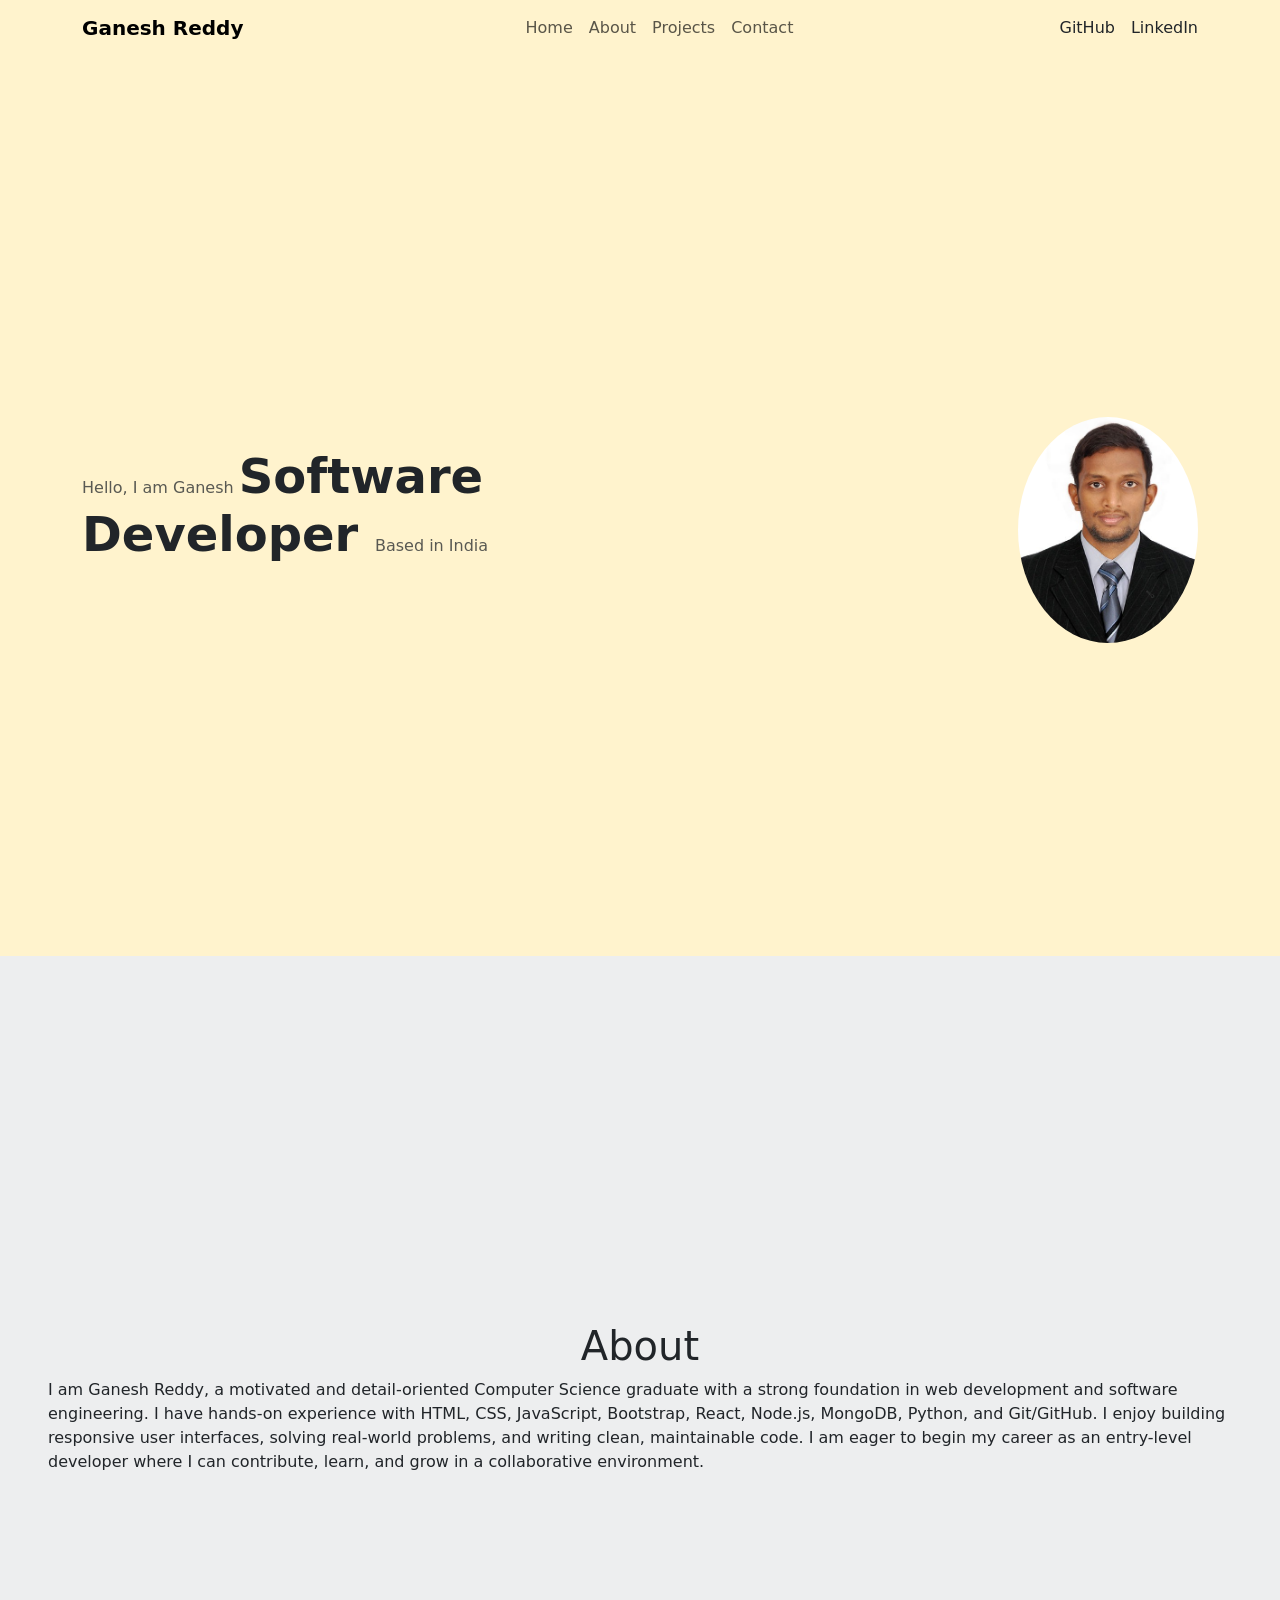
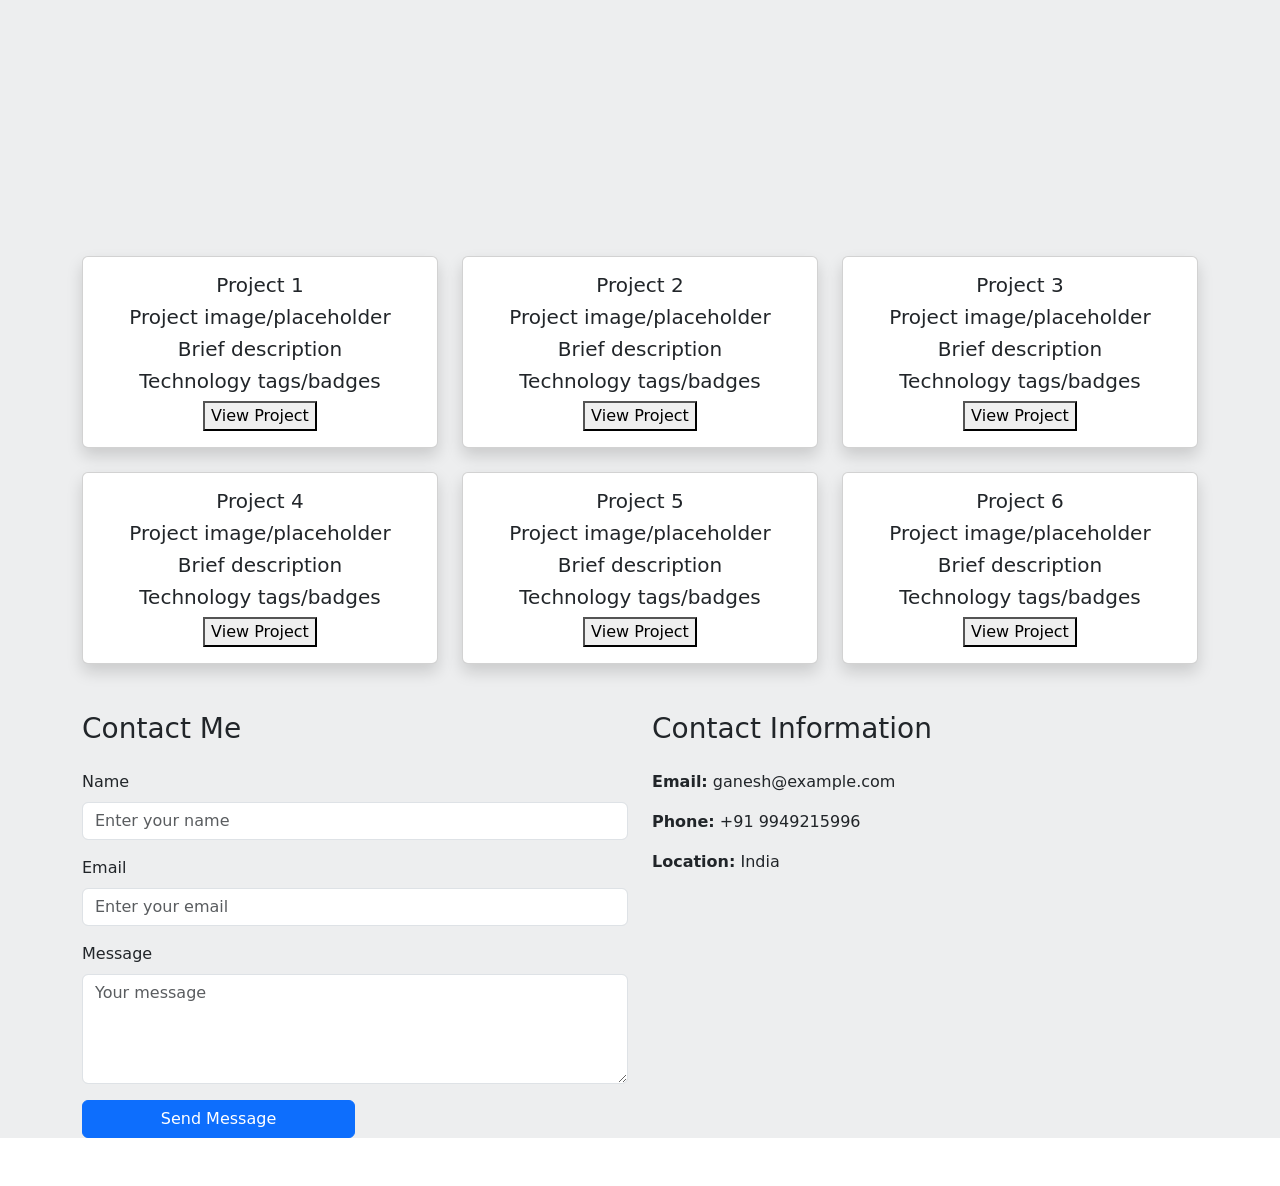
<file: HTML/bootstrap/index.html>
<!DOCTYPE html>
<html lang="en">
<head>
    <meta charset="UTF-8">
    <meta name="viewport" content="width=device-width, initial-scale=1.0">
    <title>Portfolio</title>
    <link 
    href="https://cdn.jsdelivr.net/npm/bootstrap@5.3.2/dist/css/bootstrap.min.css" 
    rel="stylesheet">
    </link>
</head>
<body>
    <script 
        src="https://cdn.jsdelivr.net/npm/bootstrap@5.3.2/dist/js/bootstrap.bundle.min.js">
    </script>
    <nav class="navbar navbar-expand-md bg-warning-subtle">
  <div class="container">

    
    <a class="navbar-brand fw-bold" href="#">
      Ganesh Reddy
    </a>

    <button class="navbar-toggler" type="button" data-bs-toggle="collapse"
      data-bs-target="#mainNavbar" aria-controls="mainNavbar"
      aria-expanded="false" aria-label="Toggle navigation">
      <span class="navbar-toggler-icon"></span>
    </button>

    
    <div class="collapse navbar-collapse" id="mainNavbar">

      
      <ul class="navbar-nav mx-auto mb-2 mb-md-0">
        <li class="nav-item">
          <a class="nav-link" href="#">Home</a>
        </li>
        <li class="nav-item">
          <a class="nav-link" href="#About">About</a>
        </li>
        <li class="nav-item">
          <a class="nav-link" href="#projects">Projects</a>
        </li>
        <li class="nav-item">
          <a class="nav-link" href="#contact">Contact</a>
        </li>
      </ul>

    
      <div class="d-flex gap-3">
        <a href="https://github.com/ganeshreddy1524/fullstack-workshop" class="nav-link">
          GitHub
        </a>
        <a href="https://www.linkedin.com/in/ganesh-reddy-k/" class="nav-link">
          LinkedIn
        </a>
      </div>

    </div>
  </div>
</nav>

    <section class="bg-warning-subtle min-vh-100 d-flex align-items-center">
        <div class="container">
            <div class="row align-items-center text-center text-md-start">
                    <div class="col-12 col-md-6 mb-4 mb-md-0">
                        <span class="text-muted">Hello, I am Ganesh</span>

                        <span class="display-5 display-md-4 fw-bold my-3">
                            Software <br> Developer
                        </span>

                        <span class="text-muted">Based in India</span>
                    </div>
                    <div class="col-12 col-md-6 text-md-end">
                    <img src="../images/ganeshimage.jpg" alt="" style="width: 180px; height: auto;" class="img-fluid rounded-circle mt-5">
                    </div>
            </div> 
        </div>
        
    </section>    
        <div style="background: #edeeef;">
            <div class="min-vh-100 d-flex align-items-center justify-content-center flex-column mx-5 ">
                <h1 id="About">About</h1>
                <p >I am Ganesh Reddy, a motivated and detail-oriented Computer Science graduate with a strong foundation in web development and software engineering. I have hands-on experience with HTML, CSS, JavaScript, Bootstrap, React, Node.js, MongoDB, Python, and Git/GitHub. I enjoy building responsive user interfaces, solving real-world problems, and writing clean, maintainable code. I am eager to begin my career as an entry-level developer where I can contribute, learn, and grow in a collaborative environment.</p>
            </div>
        </div>
    
    <div class="" style="background: #edeeef;">
        <div class="container" id="projects">
        <div class="row g-4">
            <div class="col-12 col-sm-6 col-md-4">
                <div class="card text-center shadow">
                    <div class="card-body">
                            <h5 >Project 1</h5>
                            <h5>Project image/placeholder</h5>
                            <h5>Brief description</h5>
                            <h5>Technology tags/badges</h5>
                            <button>View Project</button>
                    </div>
                </div>
            </div>
            
            <div class="col-12 col-sm-6 col-md-4">
                <div class="card text-center shadow">
                    <div class="card-body">
                            <h5 >Project 2</h5>
                            <h5>Project image/placeholder</h5>
                            <h5>Brief description</h5>
                            <h5>Technology tags/badges</h5>
                            <button>View Project</button>
                            
                    </div>
                </div>
            </div>
            <div class="col-12 col-sm-6 col-md-4">
                <div class="card text-center shadow">
                    <div class="card-body">
                            <h5 >Project 3</h5>
                            <h5>Project image/placeholder</h5>
                            <h5>Brief description</h5>
                            <h5>Technology tags/badges</h5>
                            <button>View Project</button>
                    </div>
                </div>
            </div>
            <div class="col-12 col-sm-6 col-md-4">
                <div class="card text-center shadow">
                    <div class="card-body">
                            <h5 >Project 4</h5>
                            <h5>Project image/placeholder</h5>
                            <h5>Brief description</h5>
                            <h5>Technology tags/badges</h5>
                            <button>View Project</button>
                    </div>
                </div>
            </div>
            <div class="col-12 col-sm-6 col-md-4">
                <div class="card text-center shadow">
                    <div class="card-body">
                            <h5 >Project 5</h5>
                            <h5>Project image/placeholder</h5>
                            <h5>Brief description</h5>
                            <h5>Technology tags/badges</h5>
                            <button>View Project</button>
                    </div>
                </div>
            </div>
            <div class="col-12 col-sm-6 col-md-4">
                <div class="card text-center shadow">
                    <div class="card-body">
                            <h5 >Project 6</h5>
                            <h5>Project image/placeholder</h5>
                            <h5>Brief description</h5>
                            <h5>Technology tags/badges</h5>
                            <button>View Project</button>
                    </div>
                </div>
            </div>
            </div>  
        </div>
        <div class="container my-5" >
            <div class="row g-4">

                
                <div class="col-12 col-md-6">
                    <h3 class="mb-4" id="contact">Contact Me</h3>

                    <form>

                        
                        <div class="mb-3">
                            <label class="form-label">Name</label>
                            <input type="text" class="form-control" placeholder="Enter your name" required>
                        </div>

                        
                        <div class="mb-3">
                            <label class="form-label">Email</label>
                            <input type="email" class="form-control" placeholder="Enter your email" required>
                        </div>

                       
                        <div class="mb-3">
                            <label class="form-label">Message</label>
                            <textarea class="form-control" rows="4" placeholder="Your message" required></textarea>
                        </div>

                        
                        <button type="submit" class="btn btn-primary w-50">
                            Send Message
                        </button>

                    </form>
                </div>

                
                <div class="col-12 col-md-6">
                    <h3 class="mb-4">Contact Information</h3>

                    <p><strong>Email:</strong> ganesh@example.com</p>
                    <p><strong>Phone:</strong> +91 9949215996</p>
                    <p><strong>Location:</strong> India</p>

                
                </div>

            </div>
        </div>
    </div>   
    
         <footer>
            
         </footer>   
        
    


</body>
</html>
</file>
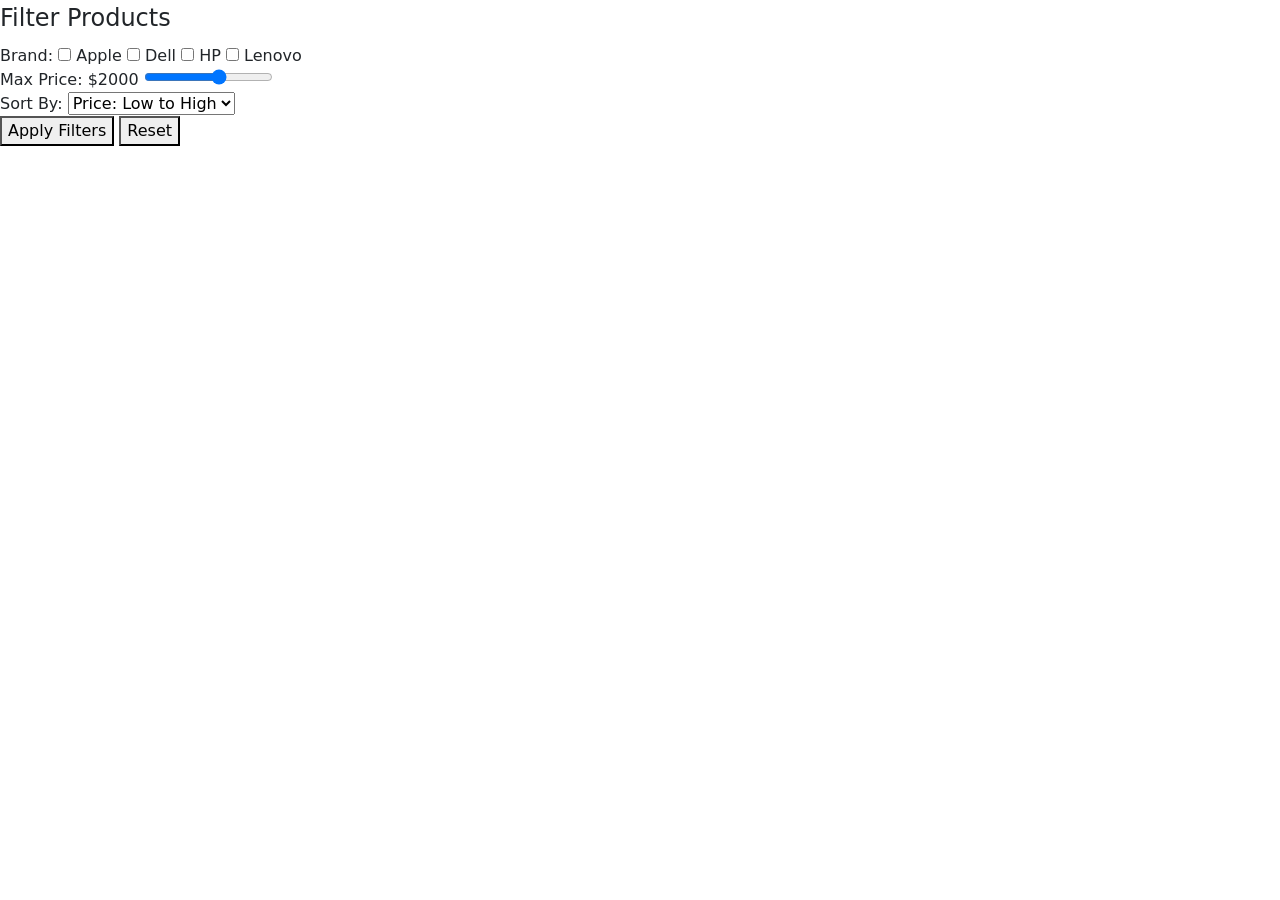
<file: 04_HTML/product-comparison.html>
<!DOCTYPE html>
<html lang="en">
<head>
    <meta charset="UTF-8">
    <meta name="viewport" content="width=device-width, initial-scale=1.0">
    <title>Product Comparison - Laptops</title>
    <link 
    href="https://cdn.jsdelivr.net/npm/bootstrap@5.3.2/dist/css/bootstrap.min.css" 
    rel="stylesheet">
    </link>
    <header>
        
    </header>
</head>
<body>
    <script 
    src="https://cdn.jsdelivr.net/npm/bootstrap@5.3.2/dist/js/bootstrap.bundle.min.js">
    </script>
    <aside class="filters">
    <form id="filter-form">
        <fieldset>
            <legend>Filter Products</legend>

            <!-- Brand checkboxes -->
            <div class="">
                <span>Brand:</span>
                <label><input type="checkbox" name="brand" value="apple"> Apple</label>
                <label><input type="checkbox" name="brand" value="dell"> Dell</label>
                <label><input type="checkbox" name="brand" value="hp"> HP</label>
                <label><input type="checkbox" name="brand" value="lenovo"> Lenovo</label>
            </div>

            <!-- Price range -->
            <div class="filter-group">
                <label for="price-range">Max Price: $<output id="price-output">2000</output></label>
                <input type="range" id="price-range" name="max-price"
                       min="500" max="3000" value="2000" step="100">
            </div>

            <!-- Sort select -->
            <div class="filter-group">
                <label for="sort-by">Sort By:</label>
                <select id="sort-by" name="sort">
                    <option value="price-low">Price: Low to High</option>
                    <option value="price-high">Price: High to Low</option>
                    <option value="rating">Rating</option>
                    <option value="name">Name</option>
                </select>
            </div>

            <button type="submit">Apply Filters</button>
            <button type="reset">Reset</button>
        </fieldset>
    </form>
</aside>
</body>
</html>
</file>
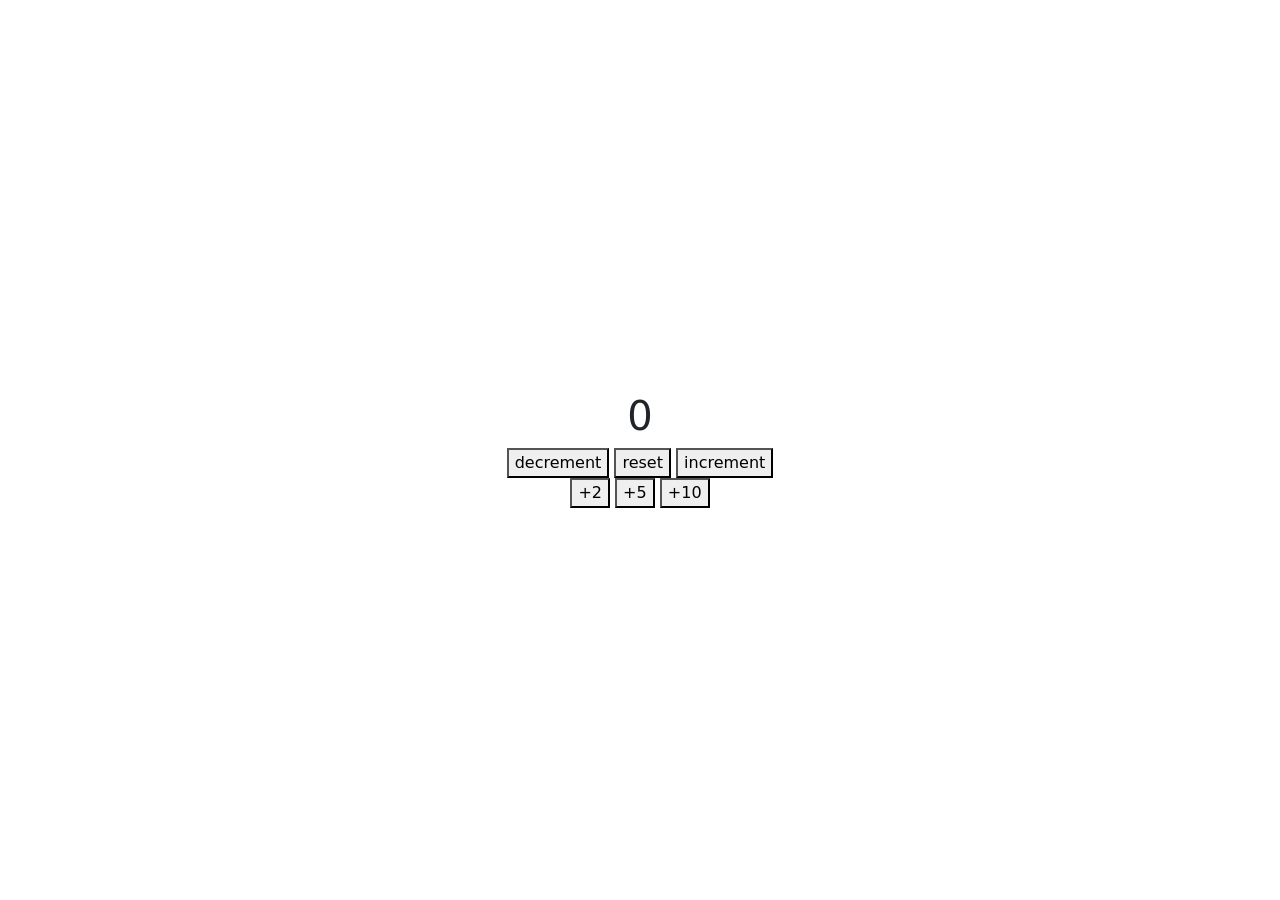
<file: 06_Javascript/counter.html>
<!DOCTYPE html>
<html lang="en">
<head>
    <meta charset="UTF-8">
    <meta name="viewport" content="width=device-width, initial-scale=1.0">
    <title>Document</title>
     <link 
    href="https://cdn.jsdelivr.net/npm/bootstrap@5.3.2/dist/css/bootstrap.min.css" 
    rel="stylesheet">
</head>
<body>
     <script 
        src="https://cdn.jsdelivr.net/npm/bootstrap@5.3.2/dist/js/bootstrap.bundle.min.js">
    </script>
    <script src="./counter.js" defer></script>
    <div class=" d-flex flex-column justify-content-center min-vh-100 align-items-center">
        <h1 id="count">0</h1>
        <div>
            <button onclick="decrement()">decrement</button>
            <button onclick="reset()">reset</button>
            <button onclick="increment()">increment</button>
            
        </div>
        <div>
            <button class="step-btn"  data-step="2" >+2</button>
            <button class="step-btn"  data-step="5">+5</button>
            <button class="step-btn"  data-step="10" >+10</button>
            
            

            
        </div>
    </div>
    
    
</body>
</html>
</file>
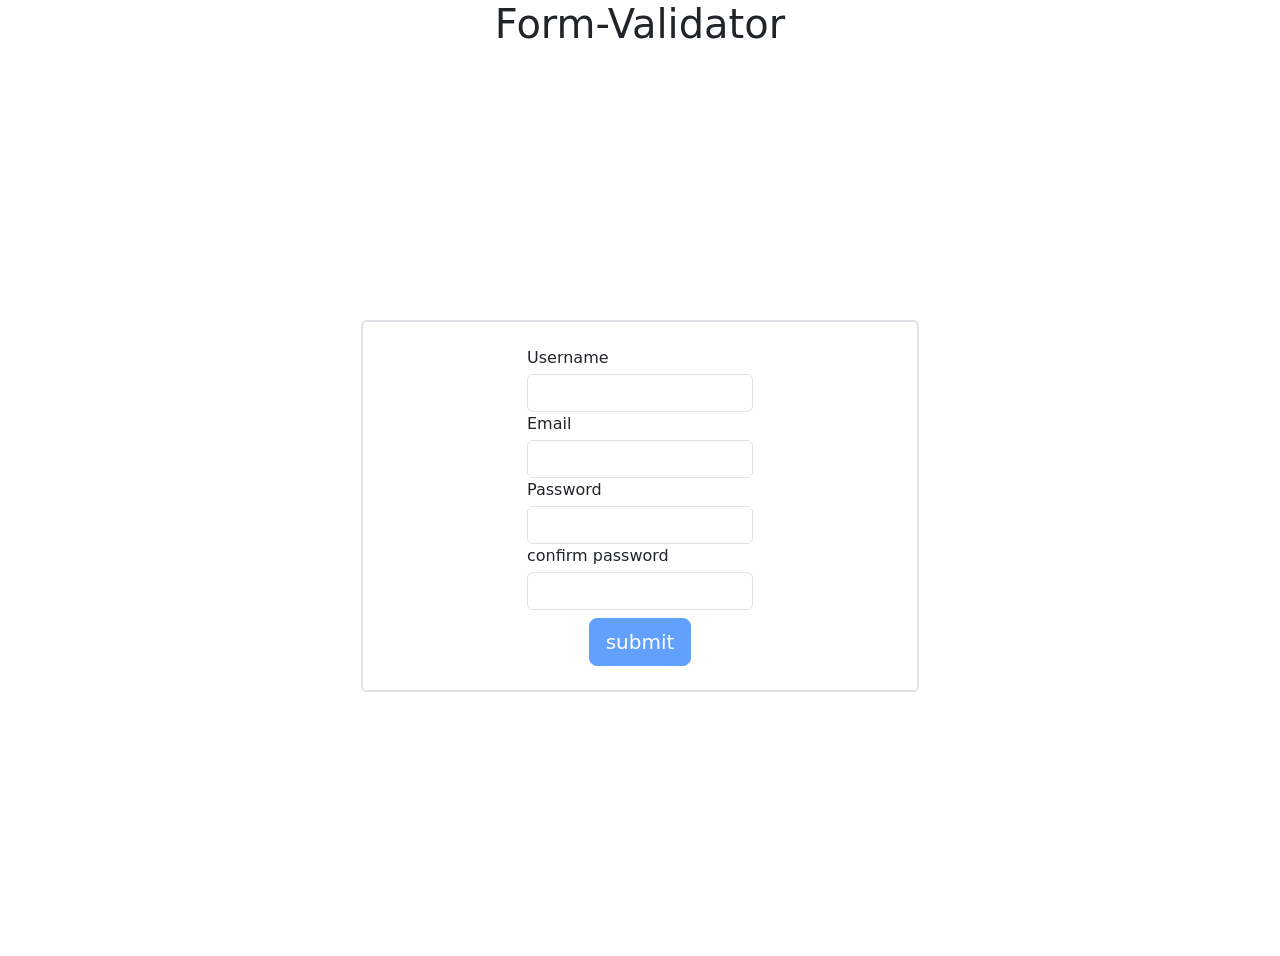
<file: 06_Javascript/form-validator.html>
<!DOCTYPE html>
<html lang="en">
<head>
    <meta charset="UTF-8">
    <meta name="viewport" content="width=device-width, initial-scale=1.0">
    <title>form-validator</title>
    
    <link 
    href="https://cdn.jsdelivr.net/npm/bootstrap@5.3.2/dist/css/bootstrap.min.css" 
    rel="stylesheet">
</head>
<body>
    <script 
        src="https://cdn.jsdelivr.net/npm/bootstrap@5.3.2/dist/js/bootstrap.bundle.min.js">
    </script>
    <h1 class="d-flex justify-content-center ">Form-Validator</h1>
    <div class="container min-vh-100 d-flex justify-content-center align-items-center">
        <form action="post" id="form" class="d-flex flex-column align-items-center border border-2 w-50 p-4  rounded ">
        
        
        <div class="field d-flex flex-column ">
            <label for="" class="mb-1">Username</label>
            <input type="text" id="username" class="form-control" required>
            <small class="error invalid-feedback"></small>
        </div>
        
        
        <div class="field d-flex flex-column">
            <label for="" class="mb-1">Email</label>
            <input type="email" id="email" class="form-control" required>
            <small class="error invalid-feedback"></small>
        </div> 
        
        <div class="field d-flex flex-column">
            <label for="" class="mb-1">Password</label>
            <input type="password" id="password" class="form-control" required>
            <small class="error invalid-feedback"></small>
        </div>
        
        <div class="field d-flex flex-column">
            <label for="" class="mb-1">confirm password</label>
            <input type="password" id="confirmpassword" class="form-control" required>
            <small class="error invalid-feedback"></small>
        </div>
        
        <button class="btn btn-primary btn-lg mt-2" type="submit" disabled>submit</button>
    </form>
    </div>
    
    <script src="./form-validator.js"></script>
</body>
</html>
</file>
